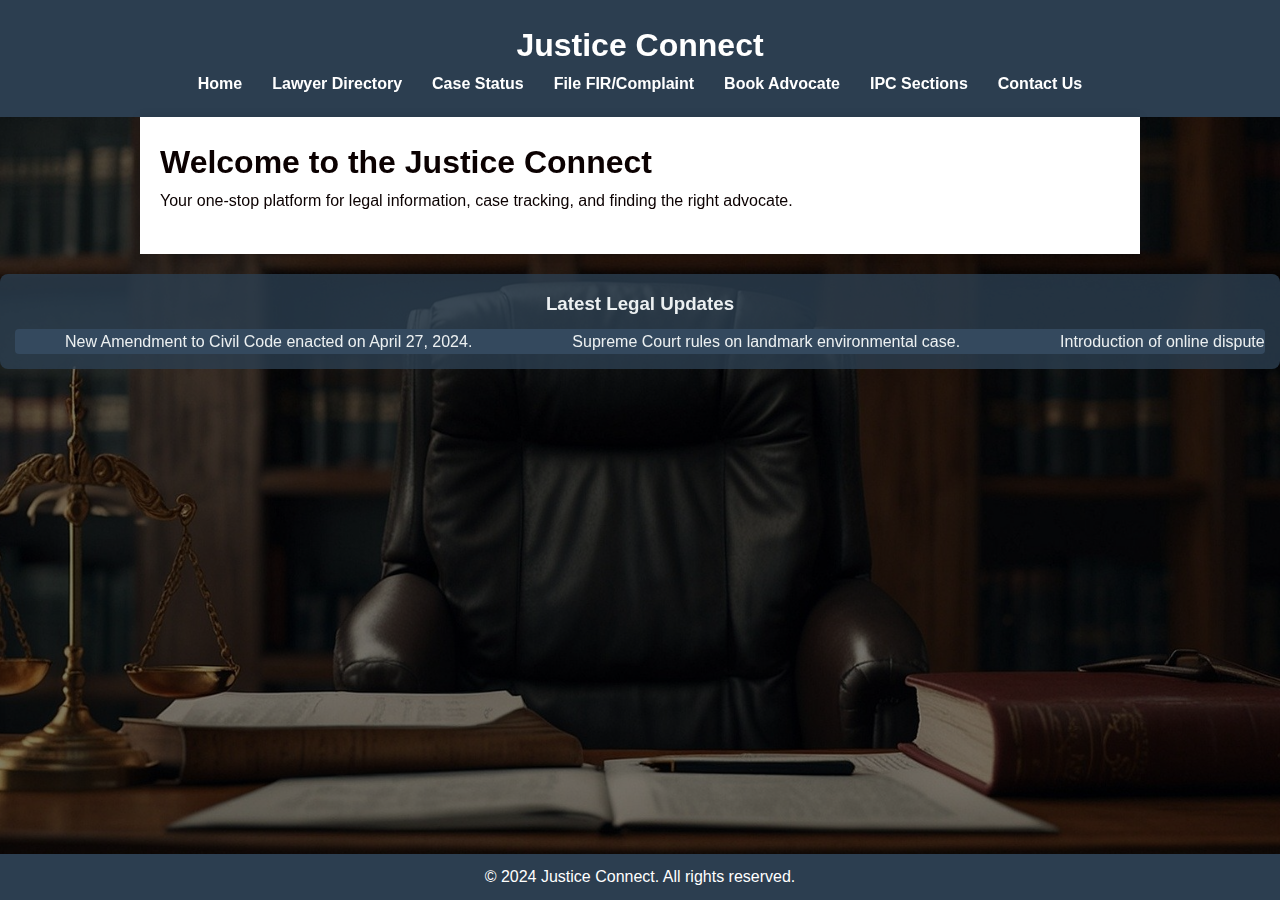
<file: index.html>
<!DOCTYPE html>
<html lang="en">
<head>
    <meta charset="UTF-8">
    <meta name="viewport" content="width=device-width, initial-scale=1.0">
    <title>Lawyer Directory - Justice Connect</title>
    <link rel="stylesheet" href="styles.css">
</head>
<body>
    <header>
        <h1>Justice Connect</h1>
        <nav>
            <ul>
                <li><a href="index.html">Home</a></li>
                <li><a href="lawyer-directory.html">Lawyer Directory</a></li>
                <li><a href="case-status.html">Case Status</a></li>
                <li><a href="complaint.html">File FIR/Complaint</a></li>
                <li><a href="booking.html">Book Advocate</a></li>
                <li><a href="sections.html">IPC Sections</a></li>
                <li><a href="contact.html">Contact Us</a></li>
            </ul>
        </nav>
    </header>

    <main>
        <!-- Centered Welcome Section -->
        <section class="welcome-section">
            <h1>Welcome to the Justice Connect </h1>
            <p>Your one-stop platform for legal information, case tracking, and finding the right advocate.</p>
        </section>
    </main>

    <!-- News Ticker Section (Positioned at Bottom) -->
    <section class="news-ticker">
        <h3>Latest Legal Updates</h3>
        <div class="ticker-container">
            <div class="ticker-content" id="ticker-content">
                <span>New Amendment to Civil Code enacted on April 27, 2024.</span>
                <span>Supreme Court rules on landmark environmental case.</span>
                <span>Introduction of online dispute resolution platforms.</span>
                <span>New regulations introduced for legal practitioners.</span>
            </div>
        </div>
    </section>

    <footer>
        <p>&copy; 2024 Justice Connect. All rights reserved.</p>
    </footer>
    
    <script src="scripts.js"></script>
</body>
</html>
</file>
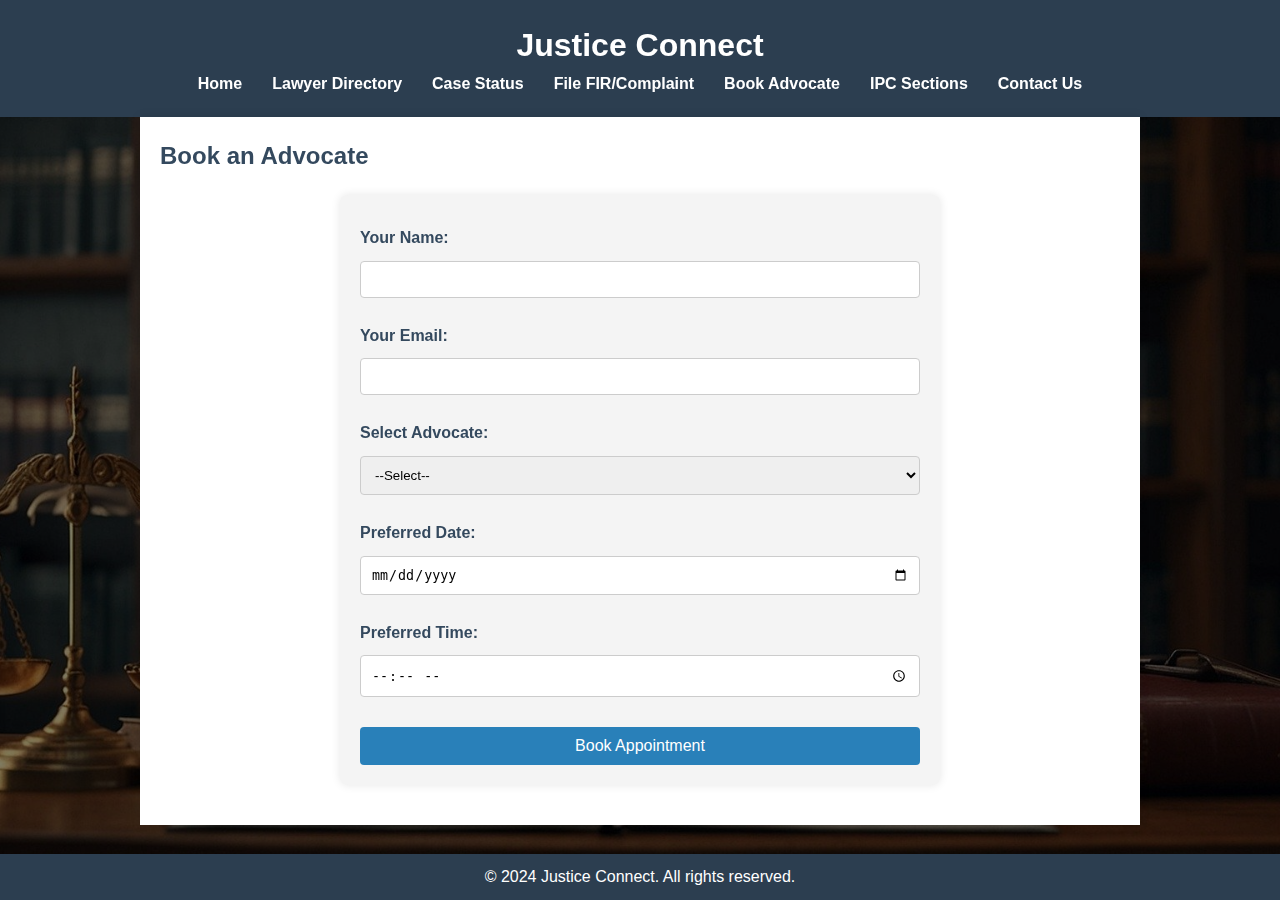
<file: booking.html>
<!DOCTYPE html>
<html lang="en">
<head>
    <meta charset="UTF-8">
    <meta name="viewport" content="width=device-width, initial-scale=1.0">
    <title>Book Advocate - Justice Connect</title>
    <link rel="stylesheet" href="styles.css">
</head>
<body>
    <header>
        <h1>Justice Connect</h1>
        <nav>
            <ul>
                <li><a href="index.html">Home</a></li>
                <li><a href="lawyer-directory.html">Lawyer Directory</a></li>
                <li><a href="case-status.html">Case Status</a></li>
                <li><a href="complaint.html">File FIR/Complaint</a></li>
                <li><a href="booking.html">Book Advocate</a></li>
                <li><a href="sections.html">IPC Sections</a></li>
                <li><a href="contact.html">Contact Us</a></li>
            </ul>
        </nav>
    </header>

    <main>
        <section>
            <h2>Book an Advocate</h2>
            <form id="booking-form">
                <label for="name">Your Name:</label>
                <input type="text" id="name" name="name" required>

                <label for="email">Your Email:</label>
                <input type="email" id="email" name="email" required>

                <label for="lawyer">Select Advocate:</label>
                <select id="lawyer" name="lawyer" required>
                    <option value="">--Select--</option>
                    <option value="John Doe">John Doe</option>
                    <option value="Jane Smith">Jane Smith</option>
                    <option value="Sara Lee">Sara Lee</option>
                    <option value="Mike Patel">Mike Patel</option>
                    <option value="Priya Nair">Priya Nair</option>
                    <option value="David Williams">David Williams</option>
                    <option value="Linda Chen">Linda Chen</option>
                    <option value="Tom Brown">Tom Brown</option>
                    <option value="Emily Watson">Emily Watson</option>
                    <option value="Ravi Kumar">Ravi Kumar</option>
                    <!-- Add more options as per the directory -->
                </select>

                <label for="date">Preferred Date:</label>
                <input type="date" id="date" name="date" required>

                <label for="time">Preferred Time:</label>
                <input type="time" id="time" name="time" required>

                <button type="submit">Book Appointment</button>
            </form>
            <div id="booking-result"></div>
        </section>
    </main>

    <footer>
        <p>&copy; 2024 Justice Connect. All rights reserved.</p>
    </footer>
    <script src="scripts.js"></script>
</body>
</html>
</file>
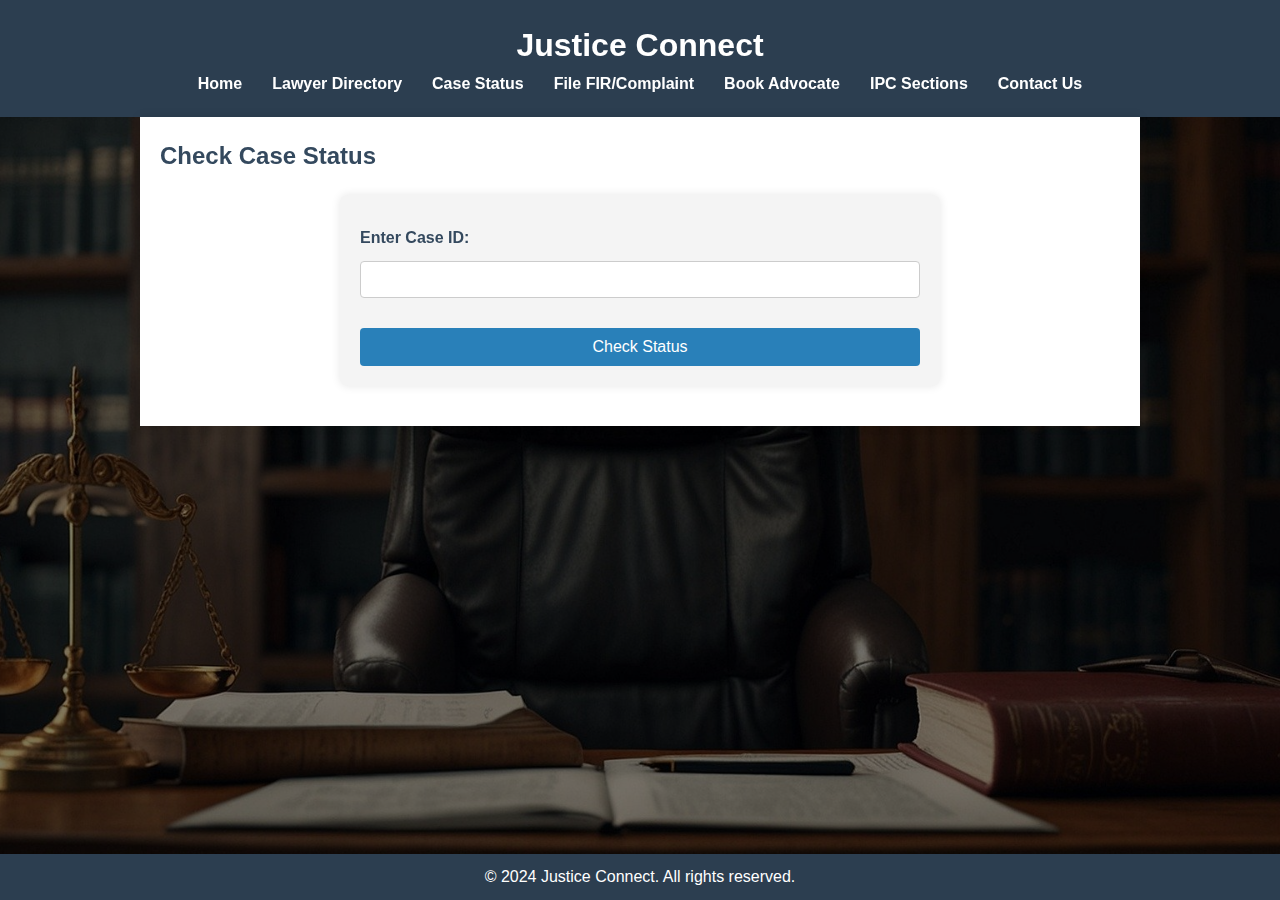
<file: case-status.html>
<!DOCTYPE html>
<html lang="en">
<head>
    <meta charset="UTF-8">
    <meta name="viewport" content="width=device-width, initial-scale=1.0">
    <title>Case Status - Justice Connect</title>
    <link rel="stylesheet" href="styles.css">
</head>
<body>
    <header>
        <h1>Justice Connect</h1>
        <nav>
            <ul>
                <li><a href="index.html">Home</a></li>
                <li><a href="lawyer-directory.html">Lawyer Directory</a></li>
                <li><a href="case-status.html">Case Status</a></li>
                <li><a href="complaint.html">File FIR/Complaint</a></li>
                <li><a href="booking.html">Book Advocate</a></li>
                <li><a href="sections.html">IPC Sections</a></li>
                <li><a href="contact.html">Contact Us</a></li>
            </ul>
        </nav>
    </header>

    <main>
        <section>
            <h2>Check Case Status</h2>
            <form id="case-status-form">
                <label for="case-id">Enter Case ID:</label>
                <input type="text" id="case-id" name="case-id" required>
                <button type="submit">Check Status</button>
            </form>
            <div id="case-status-result"></div>
        </section>
    </main>

    <footer>
        <p>&copy; 2024 Justice Connect. All rights reserved.</p>
    </footer>
    <script src="scripts.js"></script>
</body>
</html>
</file>
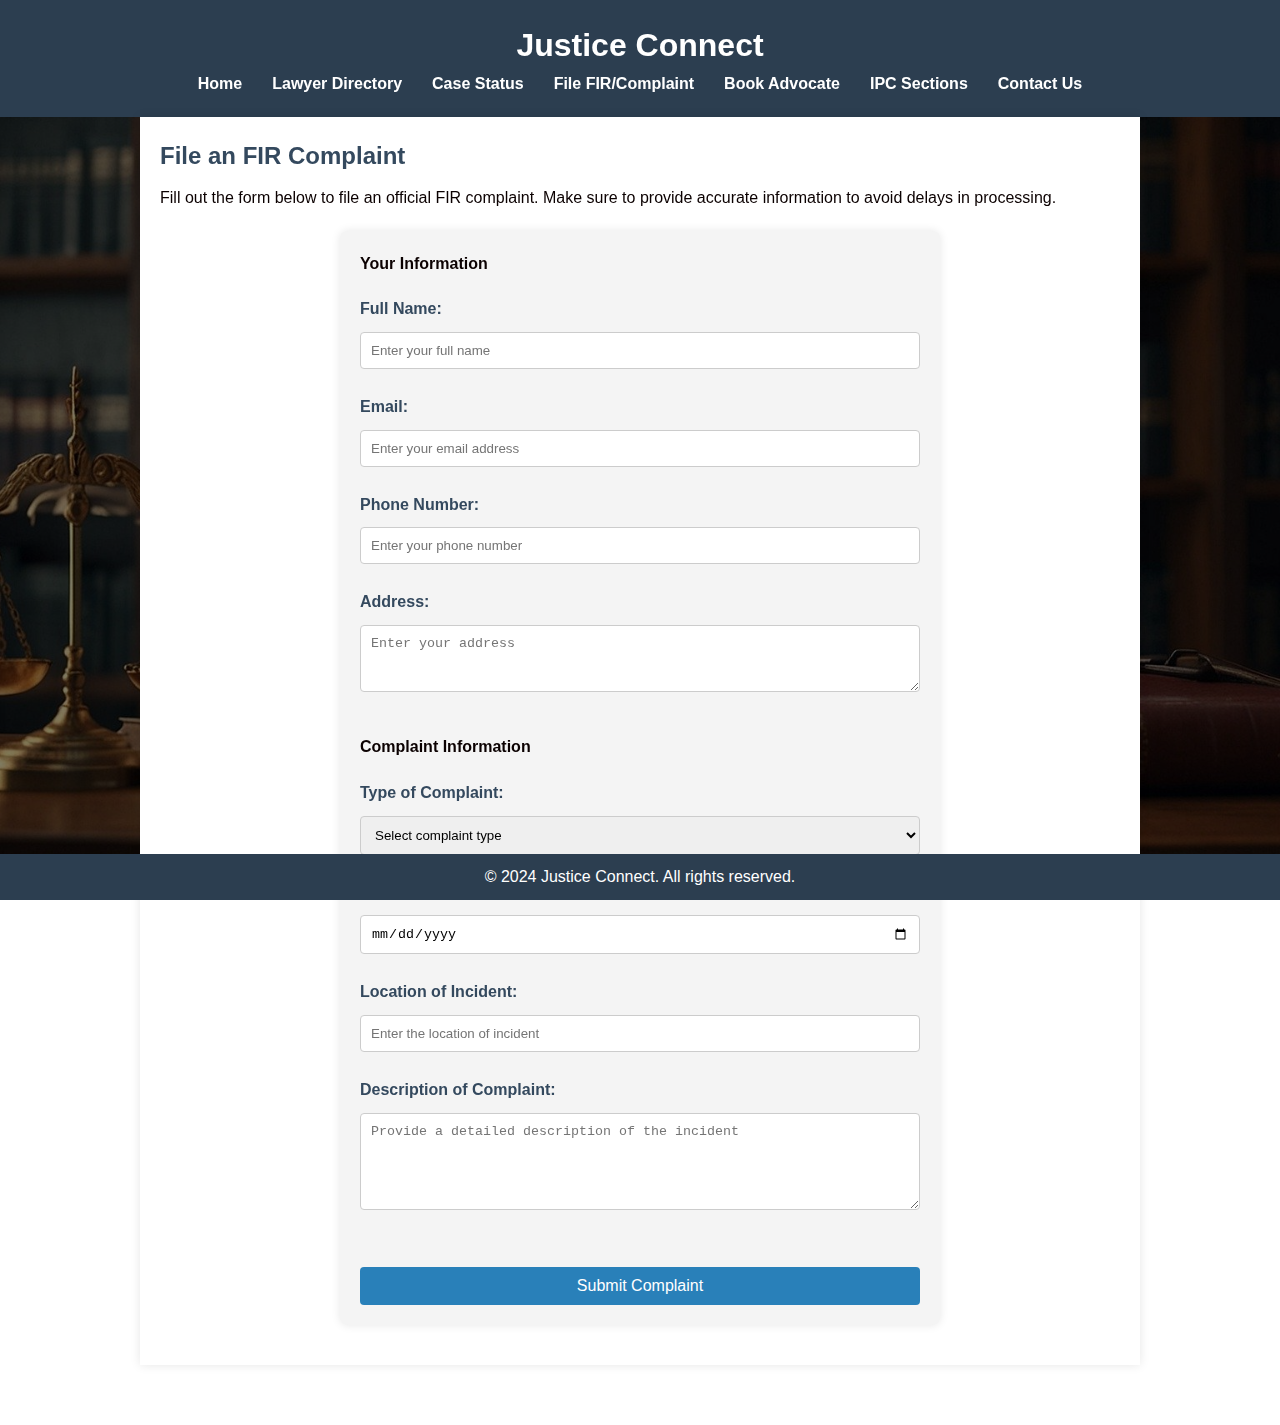
<file: complaint.html>
<!DOCTYPE html>
<html lang="en">
<head>
    <meta charset="UTF-8">
    <meta name="viewport" content="width=device-width, initial-scale=1.0">
    <title>File Complaint - Justice Connect</title>
    <link rel="stylesheet" href="styles.css">
</head>
<body>
    <header>
        <h1>Justice Connect</h1>
        <nav>
            <ul>
                <li><a href="index.html">Home</a></li>
                <li><a href="lawyer-directory.html">Lawyer Directory</a></li>
                <li><a href="case-status.html">Case Status</a></li>
                <li><a href="complaint.html">File FIR/Complaint</a></li>
                <li><a href="booking.html">Book Advocate</a></li>
                <li><a href="sections.html">IPC Sections</a></li>
                <li><a href="contact.html">Contact Us</a></li>
            </ul>
        </nav>
    </header>

    <main>
        <section>
            <h2>File an FIR Complaint</h2>
            <p>Fill out the form below to file an official FIR complaint. Make sure to provide accurate information to avoid delays in processing.</p>

            <form id="complaint-form">
                <!-- User Details -->
                <fieldset>
                    <legend>Your Information</legend>

                    <label for="name">Full Name:</label>
                    <input type="text" id="name" name="name" placeholder="Enter your full name" required>

                    <label for="email">Email:</label>
                    <input type="email" id="email" name="email" placeholder="Enter your email address" required>

                    <label for="phone">Phone Number:</label>
                    <input type="tel" id="phone" name="phone" placeholder="Enter your phone number" required>
                    
                    <label for="address">Address:</label>
                    <textarea id="address" name="address" placeholder="Enter your address" rows="3" required></textarea>
                </fieldset>

                <!-- Complaint Details -->
                <fieldset>
                    <legend>Complaint Information</legend>

                    <label for="complaint-type">Type of Complaint:</label>
                    <select id="complaint-type" name="complaint-type" required>
                        <option value="" disabled selected>Select complaint type</option>
                        <option value="theft">Theft</option>
                        <option value="assault">Assault</option>
                        <option value="fraud">Fraud</option>
                        <option value="harassment">Harassment</option>
                        <option value="other">Other</option>
                         <!-- Add more -->
                    </select>

                    <label for="incident-date">Date of Incident:</label>
                    <input type="date" id="incident-date" name="incident-date" required>

                    <label for="incident-location">Location of Incident:</label>
                    <input type="text" id="incident-location" name="incident-location" placeholder="Enter the location of incident" required>

                    <label for="complaint-description">Description of Complaint:</label>
                    <textarea id="complaint-description" name="complaint-description" placeholder="Provide a detailed description of the incident" rows="5" required></textarea>
                </fieldset>

                <!-- Submit Form -->
                <button type="submit">Submit Complaint</button>
            </form>

            <div id="form-status"></div> <!-- This will display status messages like success or errors -->
        </section>
    </main>

    <footer>
        <p>&copy; 2024 Justice Connect. All rights reserved.</p>
    </footer>
    <script src="scripts.js"></script>
</body>
</html>
</file>
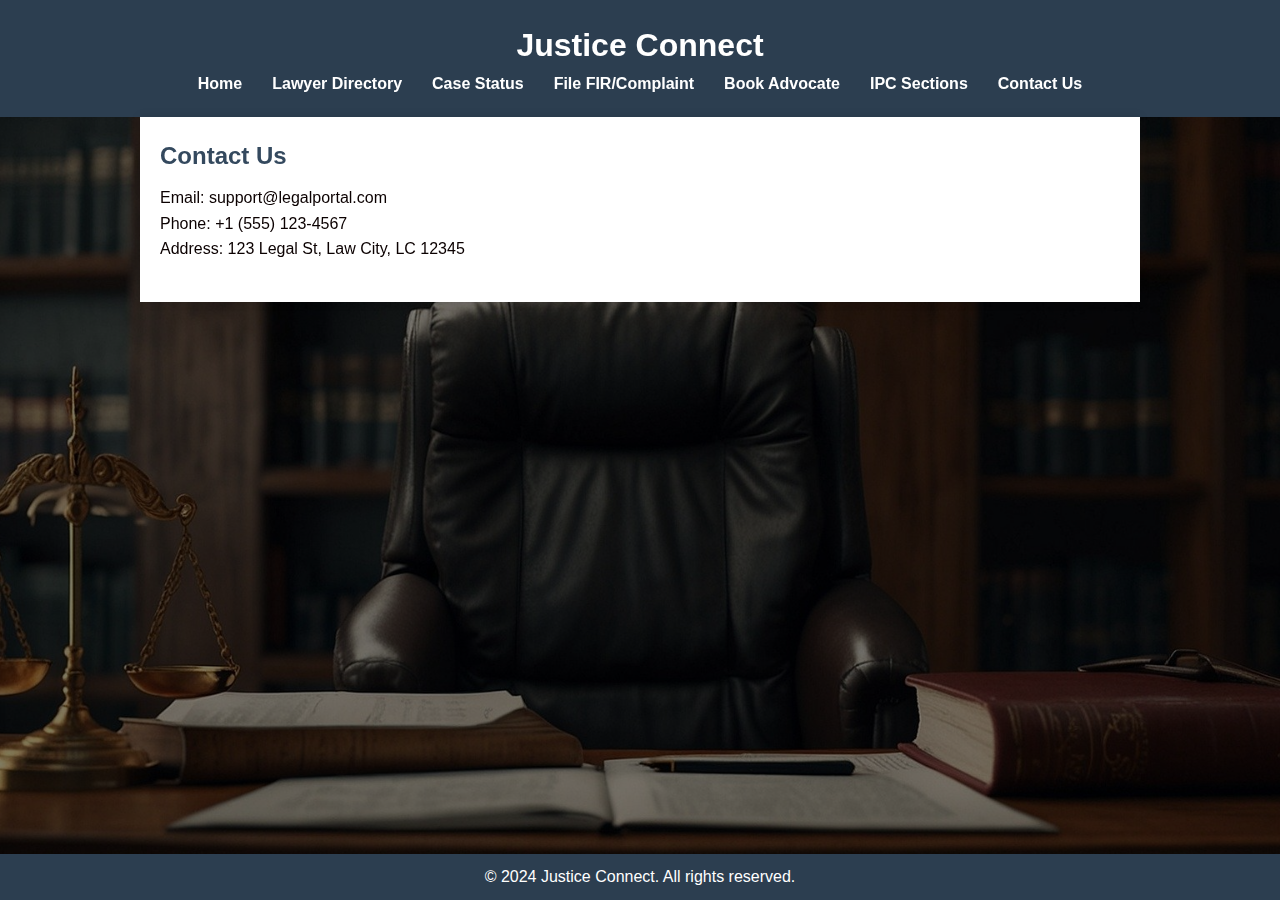
<file: contact.html>
<!DOCTYPE html>
<html lang="en">
<head>
    <meta charset="UTF-8">
    <meta name="viewport" content="width=device-width, initial-scale=1.0">
    <title>Contact Us - Justice Connect</title>
    <link rel="stylesheet" href="styles.css">
</head>
<body>
    <header>
        <h1>Justice Connect</h1>
        <nav>
            <ul>
                <li><a href="index.html">Home</a></li>
                <li><a href="lawyer-directory.html">Lawyer Directory</a></li>
                <li><a href="case-status.html">Case Status</a></li>
                <li><a href="complaint.html">File FIR/Complaint</a></li>
                <li><a href="booking.html">Book Advocate</a></li>
                <li><a href="sections.html">IPC Sections</a></li>
                <li><a href="contact.html">Contact Us</a></li>
            </ul>
        </nav>
    </header>

    <main>
        <section>
            <h2>Contact Us</h2>
            <p>Email: support@legalportal.com</p>
            <p>Phone: +1 (555) 123-4567</p>
            <p>Address: 123 Legal St, Law City, LC 12345</p>
        </section>
    </main>

    <footer>
        <p>&copy; 2024 Justice Connect. All rights reserved.</p>
    </footer>
    <script src="scripts.js"></script>
</body>
</html>
</file>
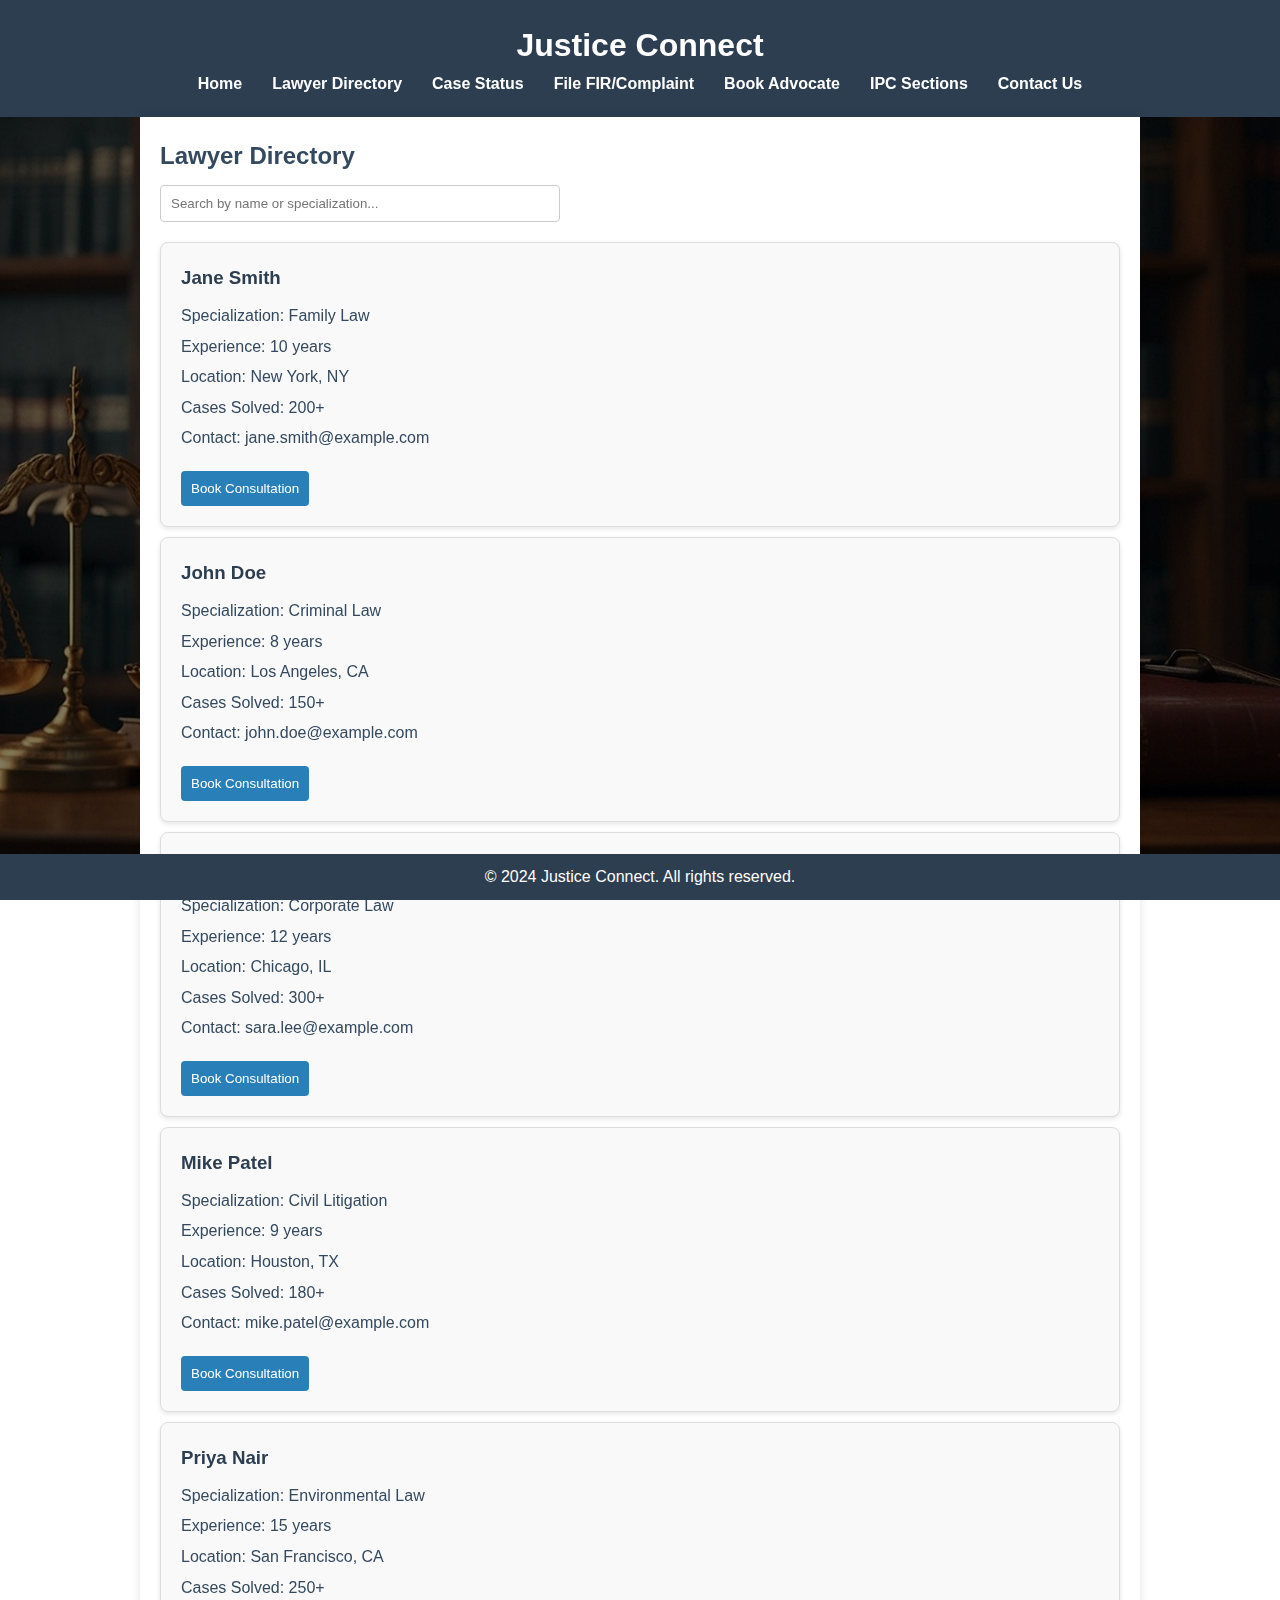
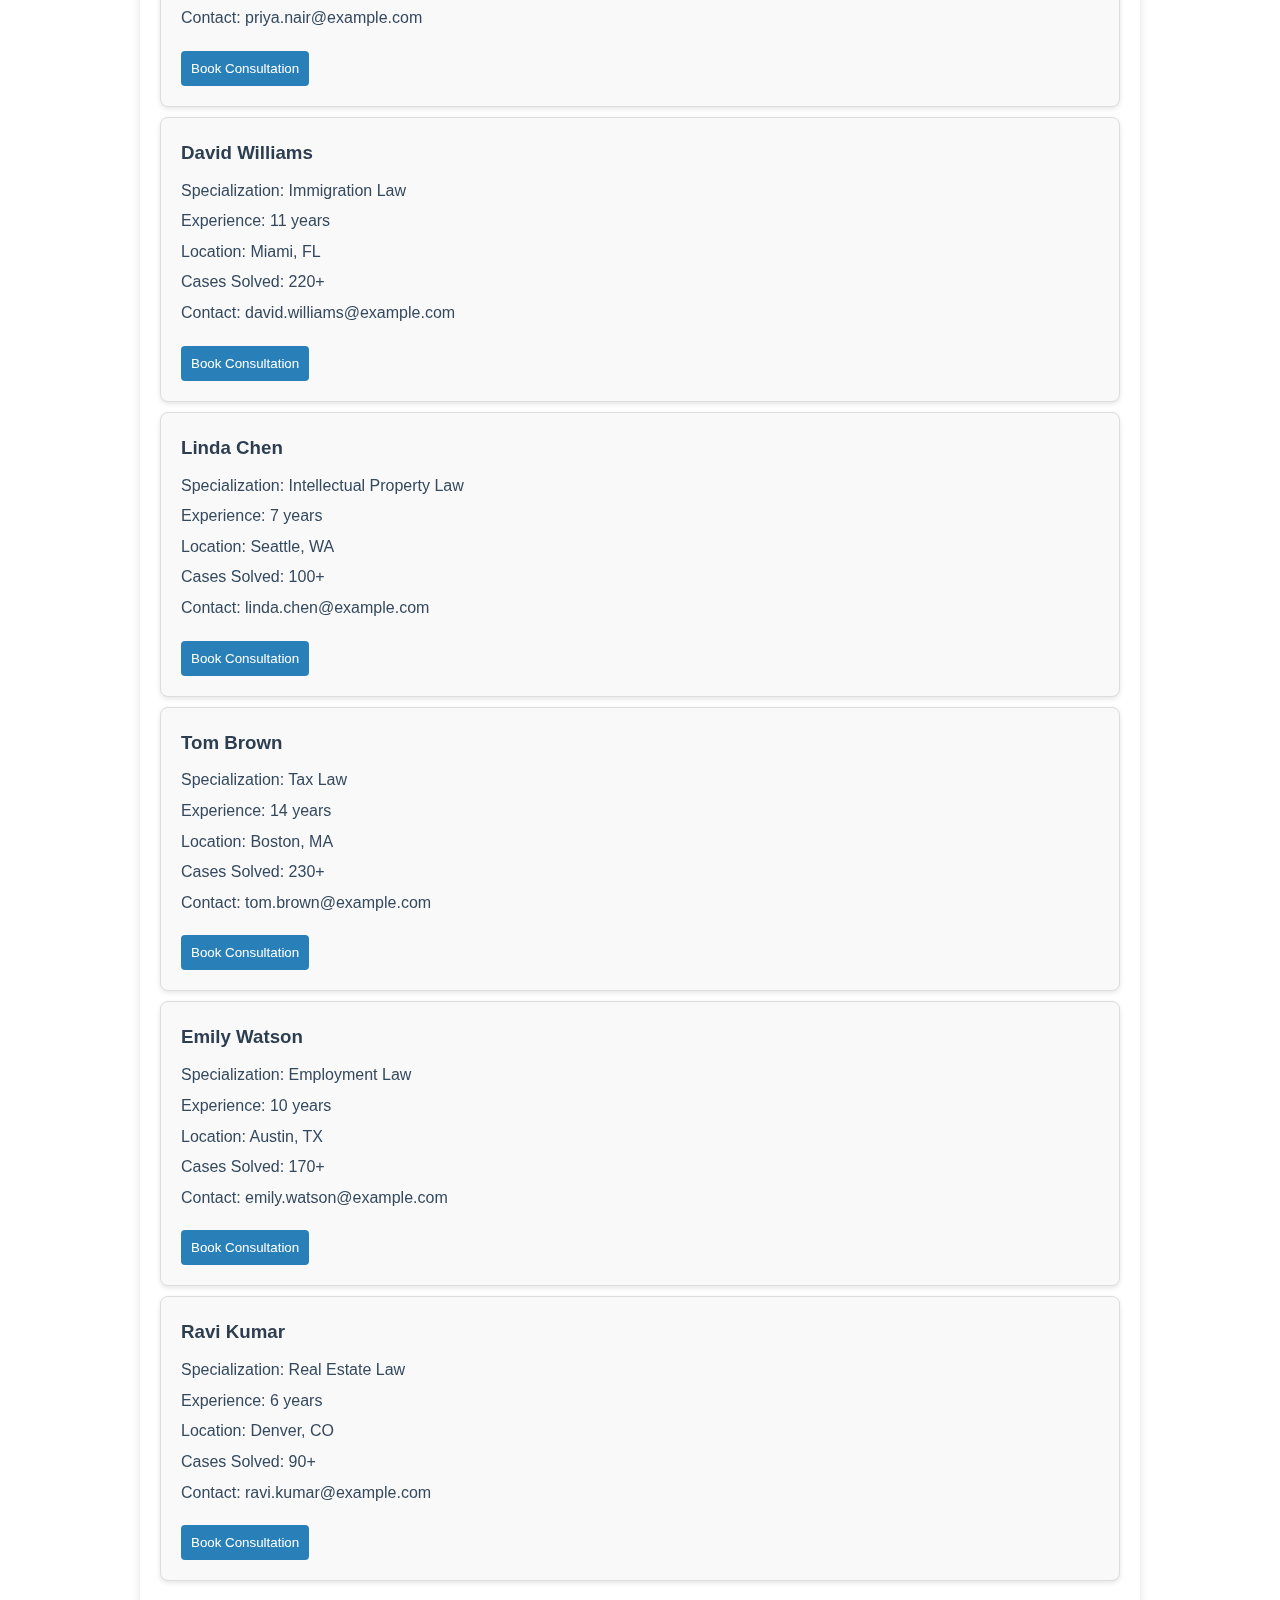
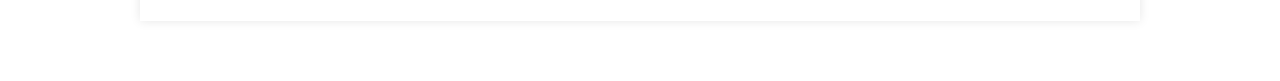
<file: lawyer-directory.html>
<!DOCTYPE html>
<html lang="en">
<head>
    <meta charset="UTF-8">
    <meta name="viewport" content="width=device-width, initial-scale=1.0">
    <title>Lawyer Directory - Justice Connect</title>
    <link rel="stylesheet" href="styles.css">
</head>
<body>
    <header>
        <h1>Justice Connect</h1>
        <nav>
            <ul>
                <li><a href="index.html">Home</a></li>
                <li><a href="lawyer-directory.html">Lawyer Directory</a></li>
                <li><a href="case-status.html">Case Status</a></li>
                <li><a href="complaint.html">File FIR/Complaint</a></li>
                <li><a href="booking.html">Book Advocate</a></li>
                <li><a href="sections.html">IPC Sections</a></li>
                <li><a href="contact.html">Contact Us</a></li>
            </ul>
        </nav>
    </header>

    <main>
        <section>
            <h2>Lawyer Directory</h2>
            <input type="text" id="search" placeholder="Search by name or specialization...">
            <div id="lawyer-list">
                <!-- Sample Lawyer Entries -->

           <!-- Lawyer 1 -->
                  <div class="lawyer">
                    <h3>Jane Smith</h3>
                    <p>Specialization: Family Law</p>
                    <p>Experience: 10 years</p>
                    <p>Location: New York, NY</p>
                    <p>Cases Solved: 200+</p>
                    <p>Contact: jane.smith@example.com</p>
                    <button onclick="bookConsultation('Jane Smith')">Book Consultation</button>
                </div>

                <!-- Lawyer 2 -->
                <div class="lawyer">
                    <h3>John Doe</h3>
                    <p>Specialization: Criminal Law</p>
                    <p>Experience: 8 years</p>
                    <p>Location: Los Angeles, CA</p>
                    <p>Cases Solved: 150+</p>
                    <p>Contact: john.doe@example.com</p>
                    <button onclick="bookConsultation('John Doe')">Book Consultation</button>
                </div>

                <!-- Lawyer 3 -->
                <div class="lawyer">
                    <h3>Sara Lee</h3>
                    <p>Specialization: Corporate Law</p>
                    <p>Experience: 12 years</p>
                    <p>Location: Chicago, IL</p>
                    <p>Cases Solved: 300+</p>
                    <p>Contact: sara.lee@example.com</p>
                    <button onclick="bookConsultation('Sara Lee')">Book Consultation</button>
                </div>

                <!-- Lawyer 4 -->
                <div class="lawyer">
                    <h3>Mike Patel</h3>
                    <p>Specialization: Civil Litigation</p>
                    <p>Experience: 9 years</p>
                    <p>Location: Houston, TX</p>
                    <p>Cases Solved: 180+</p>
                    <p>Contact: mike.patel@example.com</p>
                    <button onclick="bookConsultation('Mike Patel')">Book Consultation</button>
                </div>

                <!-- Lawyer 5 -->
                <div class="lawyer">
                    <h3>Priya Nair</h3>
                    <p>Specialization: Environmental Law</p>
                    <p>Experience: 15 years</p>
                    <p>Location: San Francisco, CA</p>
                    <p>Cases Solved: 250+</p>
                    <p>Contact: priya.nair@example.com</p>
                    <button onclick="bookConsultation('Priya Nair')">Book Consultation</button>
                </div>

                <!-- Lawyer 6 -->
                <div class="lawyer">
                    <h3>David Williams</h3>
                    <p>Specialization: Immigration Law</p>
                    <p>Experience: 11 years</p>
                    <p>Location: Miami, FL</p>
                    <p>Cases Solved: 220+</p>
                    <p>Contact: david.williams@example.com</p>
                    <button onclick="bookConsultation('David Williams')">Book Consultation</button>
                </div>

                <!-- Lawyer 7 -->
                <div class="lawyer">
                    <h3>Linda Chen</h3>
                    <p>Specialization: Intellectual Property Law</p>
                    <p>Experience: 7 years</p>
                    <p>Location: Seattle, WA</p>
                    <p>Cases Solved: 100+</p>
                    <p>Contact: linda.chen@example.com</p>
                    <button onclick="bookConsultation('Linda Chen')">Book Consultation</button>
                </div>

                <!-- Lawyer 8 -->
                <div class="lawyer">
                    <h3>Tom Brown</h3>
                    <p>Specialization: Tax Law</p>
                    <p>Experience: 14 years</p>
                    <p>Location: Boston, MA</p>
                    <p>Cases Solved: 230+</p>
                    <p>Contact: tom.brown@example.com</p>
                    <button onclick="bookConsultation('Tom Brown')">Book Consultation</button>
                </div>

                <!-- Lawyer 9 -->
                <div class="lawyer">
                    <h3>Emily Watson</h3>
                    <p>Specialization: Employment Law</p>
                    <p>Experience: 10 years</p>
                    <p>Location: Austin, TX</p>
                    <p>Cases Solved: 170+</p>
                    <p>Contact: emily.watson@example.com</p>
                    <button onclick="bookConsultation('Emily Watson')">Book Consultation</button>
                </div>

                <!-- Lawyer 10 -->
                <div class="lawyer">
                    <h3>Ravi Kumar</h3>
                    <p>Specialization: Real Estate Law</p>
                    <p>Experience: 6 years</p>
                    <p>Location: Denver, CO</p>
                    <p>Cases Solved: 90+</p>
                    <p>Contact: ravi.kumar@example.com</p>
                    <button onclick="bookConsultation('Ravi Kumar')">Book Consultation</button>
                </div>

                <!-- Add more lawyers as needed -->
            </div>
        </section>
    </main>

    <footer>
        <p>&copy; 2024 Justice Connect. All rights reserved.</p>
    </footer>
    <script src="scripts.js"></script>
</body>
</html>
</file>
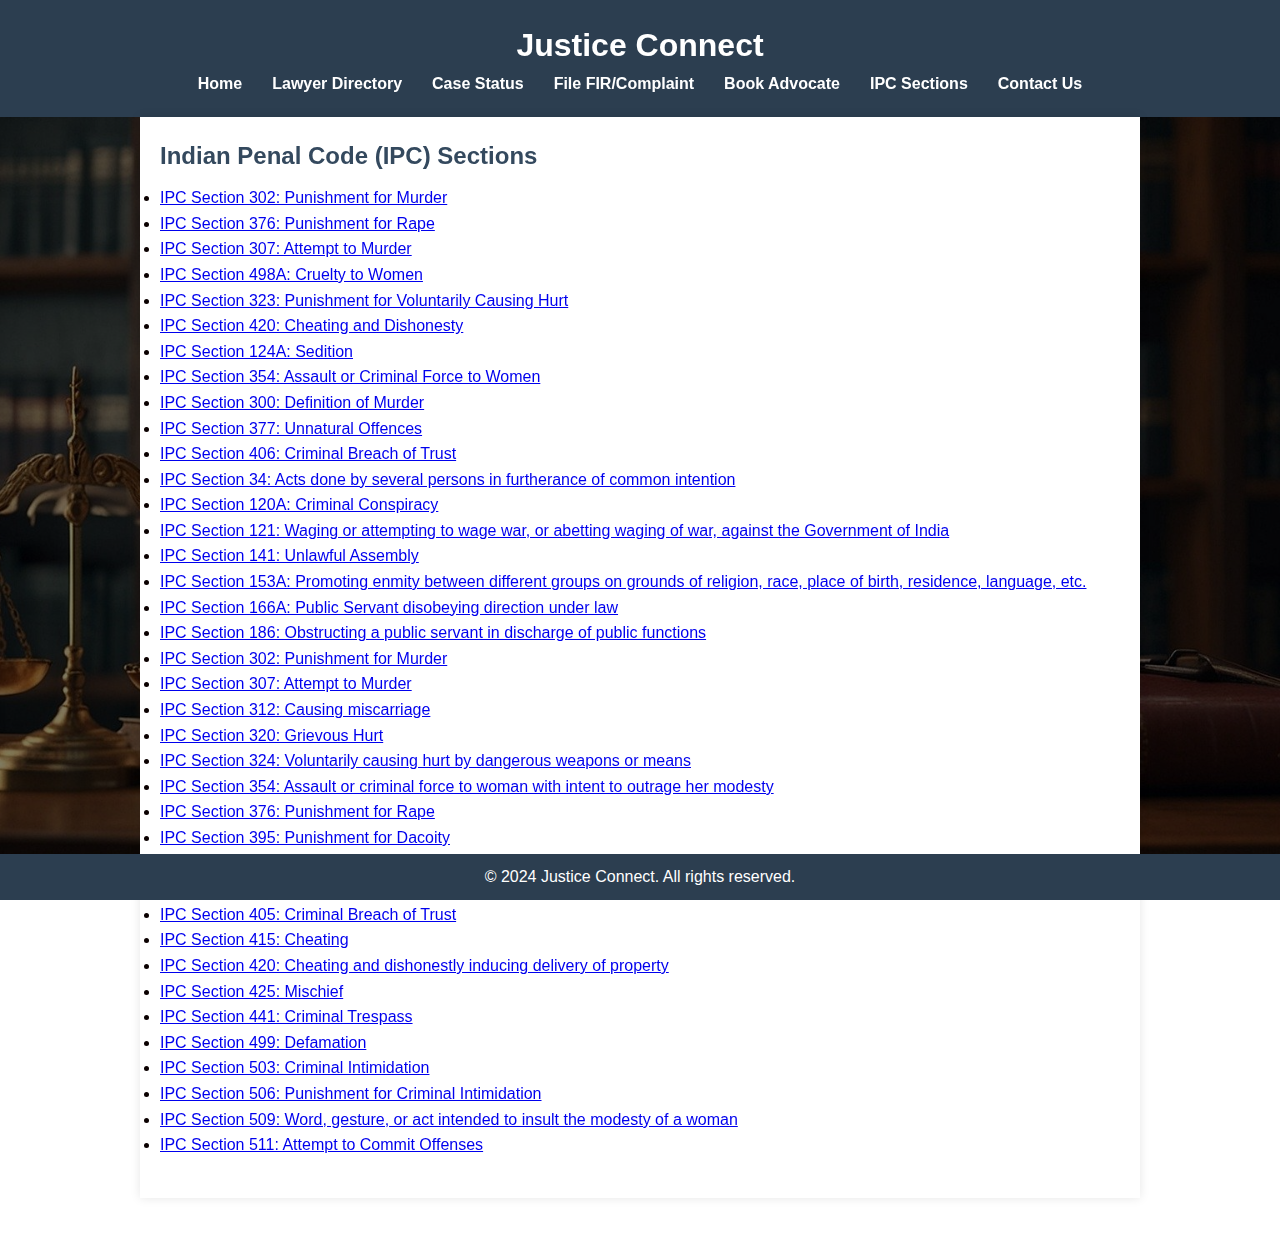
<file: sections.html>
<!DOCTYPE html>
<html lang="en">
<head>
    <meta charset="UTF-8">
    <meta name="viewport" content="width=device-width, initial-scale=1.0">
    <title>Case Status - Justice Connect</title>
    <link rel="stylesheet" href="styles.css">
</head>
<body>
    <header>
        <h1>Justice Connect</h1>
        <nav>
            <ul>
                <li><a href="index.html">Home</a></li>
                <li><a href="lawyer-directory.html">Lawyer Directory</a></li>
                <li><a href="case-status.html">Case Status</a></li>
                <li><a href="complaint.html">File FIR/Complaint</a></li>
                <li><a href="booking.html">Book Advocate</a></li>
                <li><a href="sections.html">IPC Sections</a></li>
                <li><a href="contact.html">Contact Us</a></li>
            </ul>
        </nav>
    </header>


    <main>
        <section>
            <h2>Indian Penal Code (IPC) Sections</h2>
            <ul class="ipc-list">
                <li><a href="ipc-section-302.html">IPC Section 302: Punishment for Murder</a></li>
                <li><a href="ipc-section-376.html">IPC Section 376: Punishment for Rape</a></li>
                <li><a href="ipc-section-307.html">IPC Section 307: Attempt to Murder</a></li>
                <li><a href="ipc-section-498a.html">IPC Section 498A: Cruelty to Women</a></li>
                <li><a href="ipc-section-323.html">IPC Section 323: Punishment for Voluntarily Causing Hurt</a></li>
                <li><a href="ipc-section-420.html">IPC Section 420: Cheating and Dishonesty</a></li>
                <li><a href="ipc-section-124a.html">IPC Section 124A: Sedition</a></li>
                <li><a href="ipc-section-354.html">IPC Section 354: Assault or Criminal Force to Women</a></li>
                <li><a href="ipc-section-300.html">IPC Section 300: Definition of Murder</a></li>
                <li><a href="ipc-section-377.html">IPC Section 377: Unnatural Offences</a></li>
                <li><a href="ipc-section-406.html">IPC Section 406: Criminal Breach of Trust</a></li>
                    <li><a href="ipc-section-34.html">IPC Section 34: Acts done by several persons in furtherance of common intention</a></li>
                    <li><a href="ipc-section-120A.html">IPC Section 120A: Criminal Conspiracy</a></li>
                    <li><a href="ipc-section-121.html">IPC Section 121: Waging or attempting to wage war, or abetting waging of war, against the Government of India</a></li>
                    <li><a href="ipc-section-141.html">IPC Section 141: Unlawful Assembly</a></li>
                    <li><a href="ipc-section-153A.html">IPC Section 153A: Promoting enmity between different groups on grounds of religion, race, place of birth, residence, language, etc.</a></li>
                    <li><a href="ipc-section-166A.html">IPC Section 166A: Public Servant disobeying direction under law</a></li>
                    <li><a href="ipc-section-186.html">IPC Section 186: Obstructing a public servant in discharge of public functions</a></li>
                    <li><a href="ipc-section-302.html">IPC Section 302: Punishment for Murder</a></li>
                    <li><a href="ipc-section-307.html">IPC Section 307: Attempt to Murder</a></li>
                    <li><a href="ipc-section-312.html">IPC Section 312: Causing miscarriage</a></li>
                    <li><a href="ipc-section-320.html">IPC Section 320: Grievous Hurt</a></li>
                    <li><a href="ipc-section-324.html">IPC Section 324: Voluntarily causing hurt by dangerous weapons or means</a></li>
                    <li><a href="ipc-section-354.html">IPC Section 354: Assault or criminal force to woman with intent to outrage her modesty</a></li>
                    <li><a href="ipc-section-376.html">IPC Section 376: Punishment for Rape</a></li>
                    <li><a href="ipc-section-395.html">IPC Section 395: Punishment for Dacoity</a></li>
                    <li><a href="ipc-section-399.html">IPC Section 399: Making preparation to commit dacoity</a></li>
                    <li><a href="ipc-section-403.html">IPC Section 403: Dishonest misappropriation of property</a></li>
                    <li><a href="ipc-section-405.html">IPC Section 405: Criminal Breach of Trust</a></li>
                    <li><a href="ipc-section-415.html">IPC Section 415: Cheating</a></li>
                    <li><a href="ipc-section-420.html">IPC Section 420: Cheating and dishonestly inducing delivery of property</a></li>
                    <li><a href="ipc-section-425.html">IPC Section 425: Mischief</a></li>
                    <li><a href="ipc-section-441.html">IPC Section 441: Criminal Trespass</a></li>
                    <li><a href="ipc-section-499.html">IPC Section 499: Defamation</a></li>
                    <li><a href="ipc-section-503.html">IPC Section 503: Criminal Intimidation</a></li>
                    <li><a href="ipc-section-506.html">IPC Section 506: Punishment for Criminal Intimidation</a></li>
                    <li><a href="ipc-section-509.html">IPC Section 509: Word, gesture, or act intended to insult the modesty of a woman</a></li>
                    <li><a href="ipc-section-511.html">IPC Section 511: Attempt to Commit Offenses</a></li>
    

                <!-- Add more sections as needed -->
            </ul>
        </section>
    </main>
    
    <footer>
        <p>&copy; 2024 Justice Connect. All rights reserved.</p>
    </footer>
    <script src="scripts.js"></script>
</body>
</html>
</file>
<file: styles.css>
/* Reset default browser styles */
* {
    margin: 0;
    padding: 0;
    box-sizing: border-box;
}

body {
    font-family: Arial, sans-serif;
    line-height: 1.6;
    background: url('ai-generated-8679746_1920.jpg') no-repeat center center fixed;
    background-size: cover;
    padding-bottom: 60px; /* For fixed footer */
    color: #0b0101;
    position: relative; /* For overlay */
}

/* Optional: Add an overlay to make text more readable */
body::before {
    content: "";
    position: fixed;
    top: 0;
    left: 0;
    width: 100%;
    height: 100%;
    background: rgba(0, 0, 0, 0.5); /* Black overlay with 50% opacity */
    z-index: -1;
}

/* Header and Nav Styles */
header {
    background-color: #2c3e50;
    color: white;
    padding: 20px 0;
    text-align: center;
}

nav ul {
    list-style: none;
    display: flex;
    justify-content: center;
    flex-wrap: wrap;
}

nav ul li {
    margin: 0 15px;
}

nav ul li a {
    color: white;
    text-decoration: none;
    font-weight: bold;
}

nav ul li a:hover {
    text-decoration: underline;
}

/* Main Content */
main {
    padding: 20px;
    max-width: 1000px;
    margin: auto;
    background-color: white;
    box-shadow: 0 0 10px rgba(0,0,0,0.1);
}

section {
    margin-bottom: 20px;
}

h2 {
    margin-bottom: 10px;
    color: #34495e;
}

/* Form Styles */
form label {
    display: block;
    margin-top: 10px;
    color: #34495e;
}

form input, form textarea, form select, form button {
    width: 100%;
    padding: 10px;
    margin-top: 5px;
    border: 1px solid #ccc;
    border-radius: 4px;
}

form button {
    background-color: #2c3e50;
    color: white;
    border: none;
    cursor: pointer;
    margin-top: 15px;
}

form button:hover {
    background-color: #1a252f;
}

/* Footer Styles */
footer {
    background-color: #2c3e50;
    color: white;
    text-align: center;
    padding: 10px 0;
    position: fixed;
    width: 100%;
    bottom: 0;
}

/* Lawyer Listing Card */
.lawyer {
    border: 1px solid #8f8c8c;
    padding: 15px;
    margin-bottom: 10px;
    border-radius: 4px;
    background-color: #fafafa;
}

.lawyer h3 {
    margin-bottom: 5px;
}

.lawyer p {
    margin-bottom: 5px;
}

.lawyer button {
    background-color: #2980b9;
    color: white;
    border: none;
    padding: 10px;
    cursor: pointer;
    border-radius: 4px;
}

.lawyer button:hover {
    background-color: #1f6391;
}

/* Search Box */
#search {
    padding: 10px;
    width: 100%;
    max-width: 400px;
    margin-bottom: 20px;
    border-radius: 4px;
    border: 1px solid #ccc;
}

/* News Ticker Styles */
.news-ticker {
    background-color: rgba(44, 62, 80, 0.8); /* Semi-transparent background */
    padding: 15px;
    margin-top: 20px;
    border-radius: 8px;
}

.news-ticker h3 {
    margin-bottom: 10px;
    color: #ecf0f1;
    text-align: center;
}

.ticker-container {
    overflow: hidden;
    position: relative;
    background-color: #34495e;
    border-radius: 4px;
}

.ticker-content {
    display: flex;
    width: max-content;
    height: 100%;
    animation: scroll-left 50s linear infinite;
}

.ticker-content span {
    white-space: nowrap;
    color: #ecf0f1;
    padding: 0 50px;
    font-size: 1em;
}

/* Animation for scrolling */
@keyframes scroll-left {
    0% {
        transform: translateX(100%);
    }
    100% {
        transform: translateX(-100%);
    }
}

/* Responsive Adjustments */
@media (max-width: 600px) {
    .news-ticker h3 {
        font-size: 1.2em;
    }

    .ticker-content span {
        padding: 0 20px;
        font-size: 0.9em;
    }
}


/* Complaint Form Styles */
form {
    max-width: 600px;
    margin: 20px auto;
    padding: 20px;
    background-color: #f4f4f4;
    border-radius: 8px;
    box-shadow: 0 0 10px rgba(0, 0, 0, 0.1);
}

fieldset {
    border: none;
    margin-bottom: 20px;
}

legend {
    font-weight: bold;
    margin-bottom: 10px;
}

label {
    display: block;
    margin-bottom: 5px;
    font-weight: bold;
}

input, textarea, select {
    width: 100%;
    padding: 10px;
    margin-bottom: 15px;
    border: 1px solid #ccc;
    border-radius: 4px;
    box-sizing: border-box;
}

button[type="submit"] {
    background-color: #2980b9;
    color: white;
    padding: 10px;
    border: none;
    cursor: pointer;
    border-radius: 4px;
    font-size: 16px;
}

button[type="submit"]:hover {
    background-color: #1f6391;
}

#form-status {
    text-align: center;
    margin-top: 20px;
    font-weight: bold;
}


/* Lawyer Directory Styles */
.lawyer-list {
    display: flex;
    flex-wrap: wrap;
    justify-content: space-between;
    gap: 20px;
}

.lawyer {
    flex: 1 1 calc(33% - 20px); /* Adjust this for a responsive grid */
    padding: 20px;
    background-color: #f9f9f9;
    border: 1px solid #ddd;
    border-radius: 8px;
    box-shadow: 0 2px 5px rgba(0, 0, 0, 0.1);
}

.lawyer h3 {
    margin-bottom: 10px;
    color: #2c3e50;
}

.lawyer p {
    margin: 5px 0;
    color: #34495e;
}

.lawyer button {
    margin-top: 15px;
    padding: 10px;
    background-color: #2980b9;
    color: white;
    border: none;
    border-radius: 4px;
    cursor: pointer;
}

.lawyer button:hover {
    background-color: #1f6391;
}

/* Responsive layout for smaller screens */
@media (max-width: 768px) {
    .lawyer {
        flex: 1 1 100%;
    }
}
</file>
